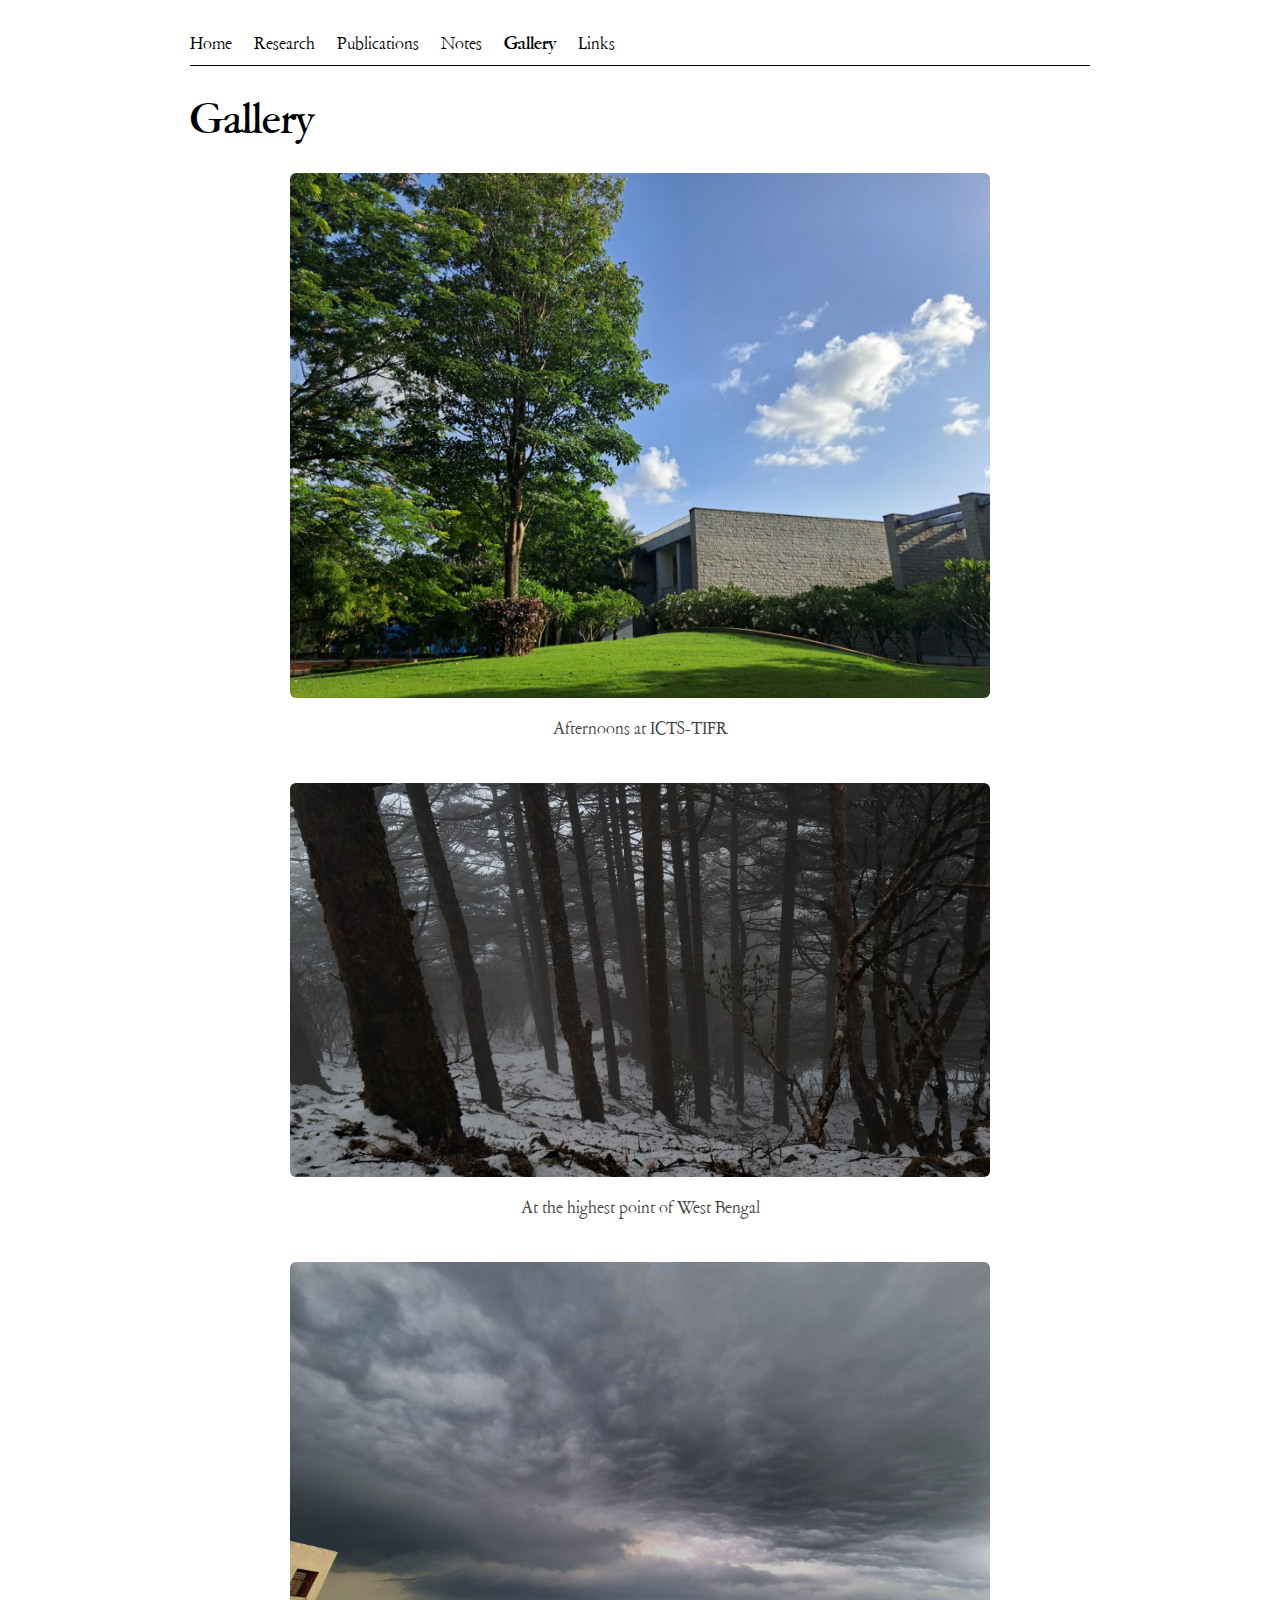
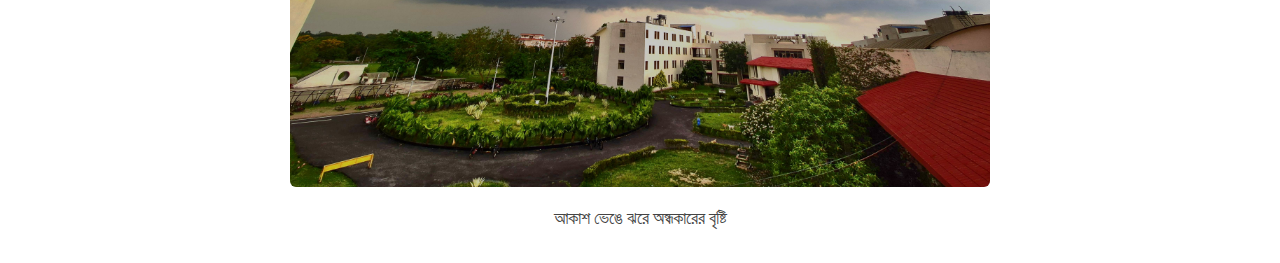
<file: gallery.html>
<!doctype html>
<html lang="en">
<head>
  <meta charset="utf-8">
  <title>Gallery – Bikram Pal</title>
  <meta name="viewport" content="width=device-width, initial-scale=1">
  <link rel="stylesheet" href="css/style.css">
</head>

<body>
<div class="page">

  <p class="nav">
    <a href="index.html">Home</a>
    <a href="research.html">Research</a>
    <a href="publications.html">Publications</a>
    <a href="notes.html">Notes</a>
    <a href="gallery.html" class="current">Gallery</a>
    <a href="links.html">Links</a>
  </p>

 <h1>Gallery</h1>

<div class="gallery-vertical">

  <figure>
    <img src="images/ictsgreen.jpeg" alt="ICTS">
    <figcaption>Afternoons at ICTS-TIFR</figcaption>
  </figure>

  <figure>
    <img src="images/sandakphu.jpeg" alt="Sandakphu">
    <figcaption>At the highest point of West Bengal</figcaption>
  </figure>

  <figure>
    <img src="images/iiserkafterashawoer.jpeg" alt="IISER">
    <figcaption>আকাশ ভেঙে ঝরে অন্ধকারের বৃষ্টি</figcaption>
  </figure>

</div>
  
    
</div>
</body>
</html>
</file>
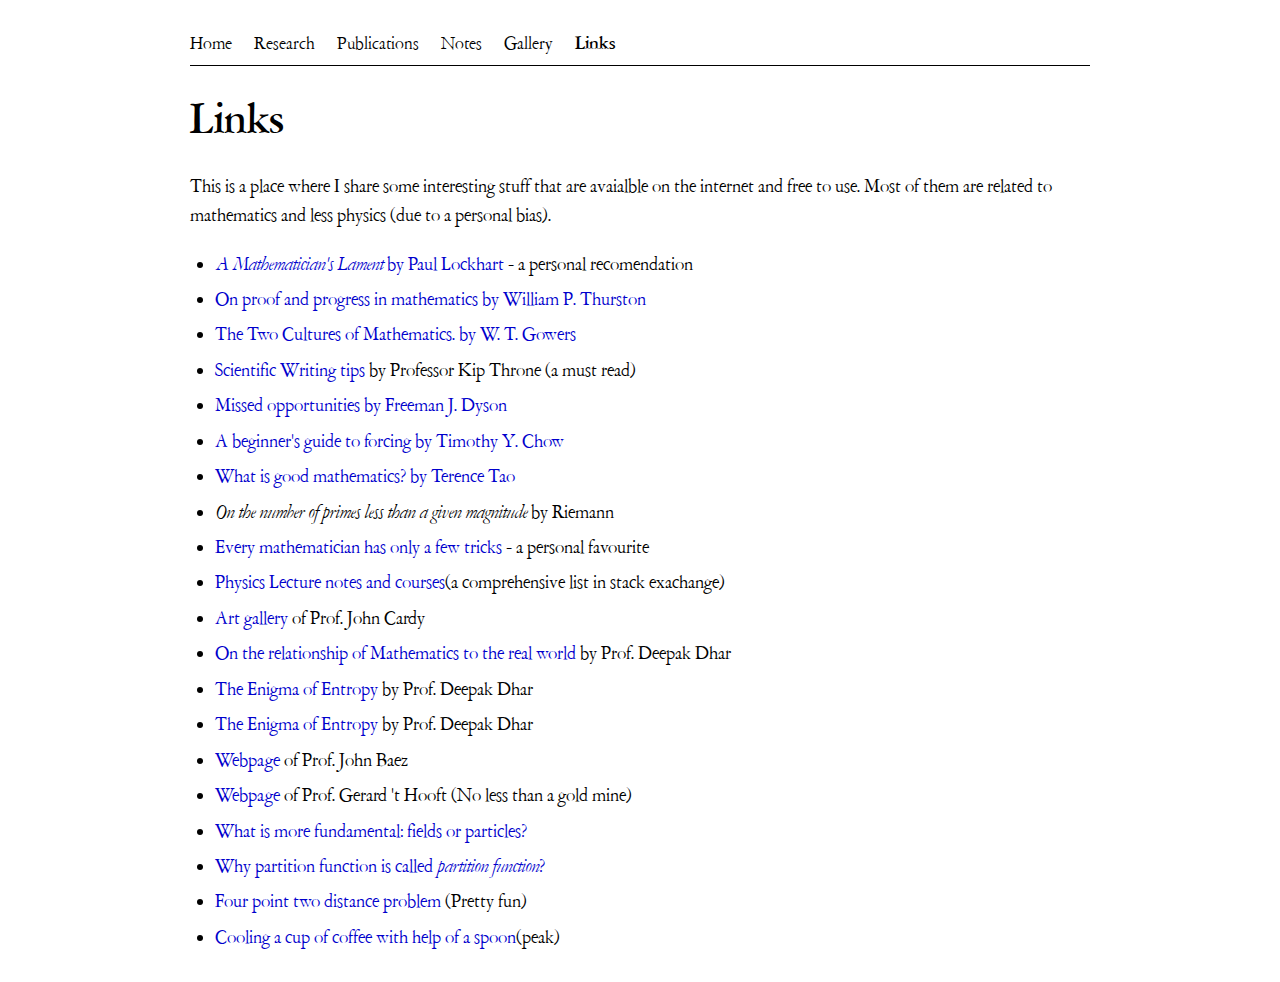
<file: links.html>
<!doctype html>
<html lang="en">
<head>
  <meta charset="utf-8">
  <title>Links – Bikram Pal</title>
  <meta name="viewport" content="width=device-width, initial-scale=1">
  <link rel="stylesheet" href="css/style.css">
</head>

<body>
<div class="page">

  <p class="nav">
    <a href="index.html">Home</a>
    <a href="research.html">Research</a>
    <a href="publications.html">Publications</a>
    <a href="notes.html">Notes</a>
    <a href="gallery.html">Gallery</a>
    <a href="links.html" class="current">Links</a>
  </p>

  <h1>Links</h1>
  <p>
     This is a place where I share some interesting stuff that are avaialble on the internet and free to use. Most of them are related to mathematics and less physics (due to a personal bias).
  </p>
  <ul>
    <li><a href="https://worrydream.com/refs/Lockhart_2002_-_A_Mathematician's_Lament.pdf" target="_blank"><em>A Mathematician's Lament</em> by Paul Lockhart</a> - a personal recomendation</li>
    <li><a href="https://arxiv.org/abs/math/9404236" target="_blank">On proof and progress in mathematics
 by William P. Thurston</a></li>
    <li><a href="https://www.dpmms.cam.ac.uk/%7Ewtg10/2cultures.pdf" target="_blank">The Two Cultures of Mathematics. by W. T. Gowers</a></li>
    <li><a href="https://www.its.caltech.edu/~kip/index.html/KipTechWritingTips.pdf" target="_blank">Scientific Writing tips</a> by Professor Kip Throne (a must read)</li>
    <li><a href="https://projecteuclid.org/journals/bulletin-of-the-american-mathematical-society-new-series/volume-78/issue-5/Missed-opportunities/bams/1183533964.full" target="_blank">Missed opportunities by Freeman J. Dyson
</a></li>
    <li><a href="https://arxiv.org/abs/0712.1320" target="_blank">A beginner's guide to forcing
 by Timothy Y. Chow
</a></li>
    <li><a href="https://arxiv.org/abs/math/0702396" target="_blank">What is good mathematics?
 by Terence Tao</a></li>
    <li><em>On the number of primes less than a given magnitude</em> by Riemann</li>
    <li><a href="https://mathoverflow.net/questions/363119/every-mathematician-has-only-a-few-tricks" target="_blank">Every mathematician has only a few tricks
</a> - a personal favourite</li>
    <li><a href="https://physics.stackexchange.com/questions/101187/best-sets-of-physics-lecture-notes-and-articles" target="_blank">Physics Lecture notes and courses</a>(a comprehensive list in stack exachange)</li>
    <li><a href="https://www.johncardy.com/artwork" target="_blank">Art gallery</a> of Prof. John Cardy</li>
    <li><a href="https://arxiv.org/abs/1709.03087" target="_blank">On the relationship of Mathematics to the real world
</a> by Prof. Deepak Dhar</li>
    <li><a href="https://arxiv.org/abs/1301.1892" target="_blank">The Enigma of Entropy</a> by Prof. Deepak Dhar</li>
    <li><a href="https://arxiv.org/abs/1301.1892" target="_blank">The Enigma of Entropy</a> by Prof. Deepak Dhar</li>
    <li><a href="https://math.ucr.edu/home/baez/" target="_blank">Webpage</a> of Prof. John Baez</li>
    <li><a href="https://webspace.science.uu.nl/~hooft101/" target="_blank">Webpage</a> of Prof. Gerard 't Hooft (No less than a gold mine)</li>
    <li><a href="https://physics.stackexchange.com/questions/122570/what-is-more-fundamental-fields-or-particles" target="_blank">What is more fundamental: fields or particles?</a></li>
    <li><a href="https://physics.stackexchange.com/questions/37617/why-is-the-partition-function-called-partition-function" target="_blank">Why partition function is called <em>partition function</em>?</a></li>
    <li><a href="https://www.solipsys.co.uk/new/TheFourPointsPuzzle.html?FourPointsTwoDistancesProof" target="_blank">Four point two distance problem</a> (Pretty fun)</li>
    <li><a href="https://physics.stackexchange.com/questions/5265/cooling-a-cup-of-coffee-with-help-of-a-spoon" target="_blank">Cooling a cup of coffee with help of a spoon</a>(peak)</li>
   </ul>






</div>
</body>
</html>
</file>
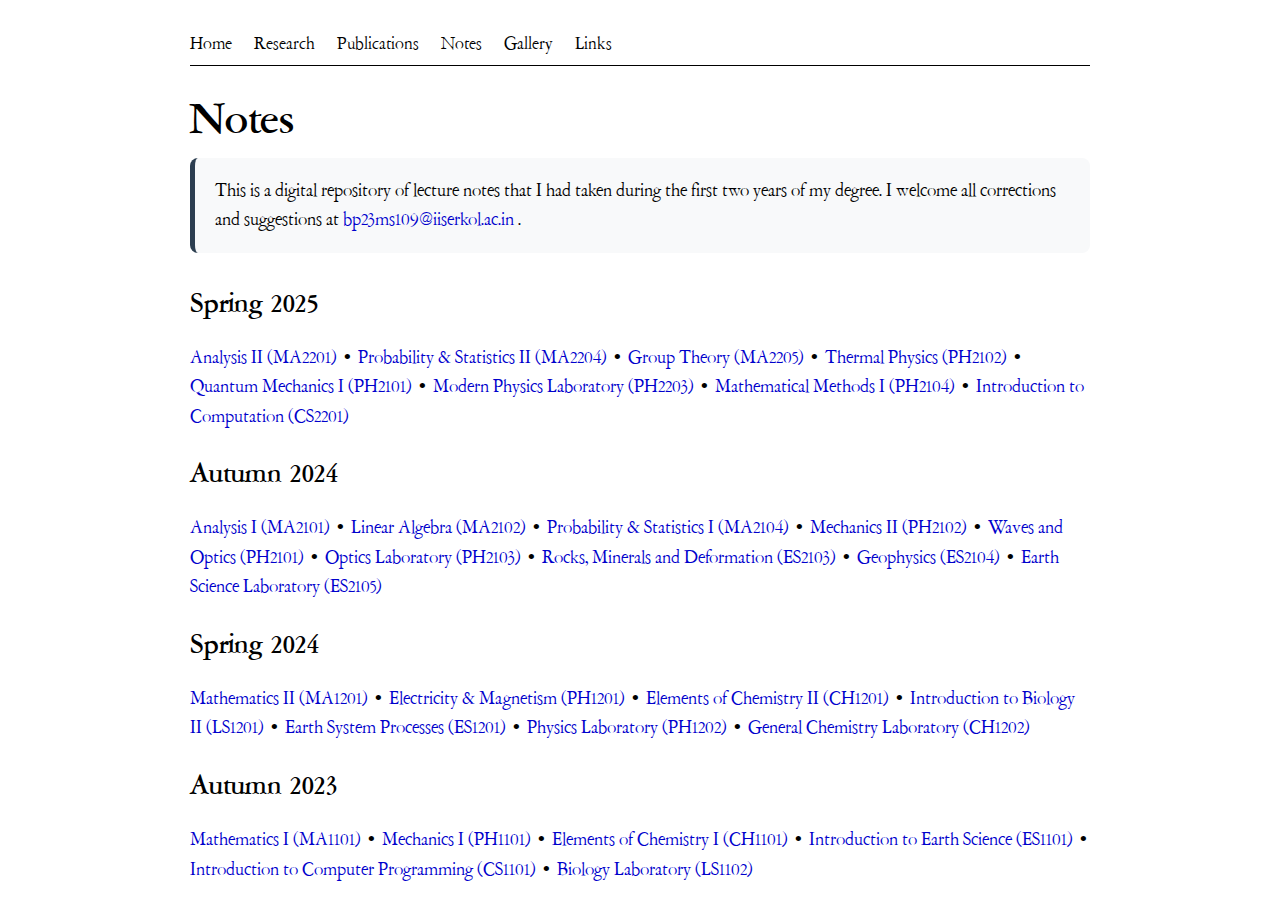
<file: notes.html>
<!doctype html>
<html lang="en">
<head>
  <meta charset="utf-8">
  <title>Notes – Bikram Pal</title>
  <meta name="viewport" content="width=device-width, initial-scale=1">
  <link rel="stylesheet" href="css/style.css">
</head>

<body>
<div class="page">
<p class="nav">
  <a href="home.html">Home</a>
  <a href="research.html">Research</a>
  <a href="publications.html">Publications</a>
  <a href="notes.html">Notes</a>
  <a href="gallery.html">Gallery</a>
  <a href="links.html">Links</a>
</p>

  
  <h1>Notes</h1>

  <div style="
    background: #f8f9fa;
    padding: 18px 20px;
    border-radius: 8px;
    border-left: 5px solid #2c3e50;
    margin-bottom: 30px;
  ">
    This is a digital repository of lecture notes that I had taken during the first two years of my degree. I welcome all corrections and suggestions at
    <a href="mailto:bp23ms109@iiserkol.ac.in">
      bp23ms109@iiserkol.ac.in
    </a>.
  </div>

  <h2>Spring 2025</h2>
  <p>
    <a href="https://drive.google.com/drive/folders/10iR_SCkcXwT9qvVV-LE9MW9bpGYHcZgj?usp=sharing">Analysis II (MA2201)</a> •
    <a href="https://drive.google.com/drive/folders/1EhSjttDvrQyMLVEu_80380uIc5XfjCxR?usp=sharing">Probability &amp; Statistics II (MA2204)</a> •
    <a href="https://drive.google.com/drive/folders/1tuRwkce1NBIRsIwW1n94Tjt7mYuoRLt_?usp=sharing">Group Theory (MA2205)</a> •
    <a href="https://drive.google.com/drive/folders/10YU_Td6mhKiVTQFp3IQh6ycwpFbfCEyq?usp=sharing">Thermal Physics (PH2102)</a> •
    <a href="https://drive.google.com/drive/folders/1ULGP2Lnfu26DSt5RMXBWgvQdXIbHQ9_x?usp=sharing">Quantum Mechanics I (PH2101)</a> •
    <a href="https://drive.google.com/drive/folders/14bJi69F90WcM6Rv25i63rqxCl6qf4sG_?usp=sharing">Modern Physics Laboratory (PH2203)</a> •
    <a href="https://drive.google.com/drive/folders/1iCpmDCPDL092Uhq7S1Lir3g1PxuKlGsE?usp=sharing">Mathematical Methods I (PH2104)</a> •
    <a href="https://drive.google.com/drive/folders/1tVtp3q0DC8btS5DD2I5gPAOwgYZfglQ5?usp=sharing">Introduction to Computation (CS2201)</a>
  </p>

  <h2>Autumn 2024</h2>
  <p>
    <a href="https://drive.google.com/drive/folders/1m5_ARL8ecJ52x7zaVYvMmheYP8uv3COR">Analysis I (MA2101)</a> •
    <a href="https://drive.google.com/drive/folders/1Ns-66m5lnFXqliT88A4-hDCQ6dAjqZLJ">Linear Algebra (MA2102)</a> •
    <a href="https://drive.google.com/drive/folders/1VaF9YpoQ1hbnMks0hiBdUgGjKQFHo-Wa">Probability &amp; Statistics I (MA2104)</a> •
    <a href="https://drive.google.com/drive/folders/1Aw5GN5v7mjwCoSBZ6v2Rdd57_lIKZaUA">Mechanics II (PH2102)</a> •
    <a href="https://drive.google.com/drive/folders/1276jVq4zaf8PuWV62qHYS8GkGKUEMycN">Waves and Optics (PH2101)</a> •
    <a href="https://drive.google.com/drive/folders/1W6xm1qizAZsyaA5qDButJZRI7GEH7ZkC">Optics Laboratory (PH2103)</a> •
    <a href="https://drive.google.com/drive/folders/1RfCXDLgLYNoKAB8mBaQ9xnngb2XDdWWl">Rocks, Minerals and Deformation (ES2103)</a> •
    <a href="https://drive.google.com/drive/folders/148YyVu_-A9MxzR6YJyZs1W876_ke69iq">Geophysics (ES2104)</a> •
    <a href="https://drive.google.com/drive/folders/1YJfhtnoZXeouJV53wXLlItPue3nnONMu">Earth Science Laboratory (ES2105)</a>
  </p>

  <h2>Spring 2024</h2>
  <p>
    <a href="https://drive.google.com/drive/folders/10cHbWbHLj9m_y8FpXQVgpWIqeBzbc1Xu">Mathematics II (MA1201)</a> •
    <a href="https://drive.google.com/drive/folders/1WRIUW2GOx4vfRcNAaiIiREbdnUq7OGs4">Electricity &amp; Magnetism (PH1201)</a> •
    <a href="https://drive.google.com/drive/folders/11n57auoACADCcOXRyTz8xc9omRlCwzbn">Elements of Chemistry II (CH1201)</a> •
    <a href="https://drive.google.com/drive/folders/1g-Zl0vPAbgAtJEujpqkqYeaoMK7sK9JI">Introduction to Biology II (LS1201)</a> •
    <a href="https://drive.google.com/drive/folders/16BZ08Ks9u6alJurojvarLo59-TxtClKq">Earth System Processes (ES1201)</a> •
    <a href="https://drive.google.com/drive/folders/1ET1N2ypuJ5eQ49ZC4GNow3pedEuiLqtG">Physics Laboratory (PH1202)</a> •
    <a href="https://drive.google.com/drive/folders/1gM9KzYv6hGdJdI8K3cYF_edyFqP7tAoY">General Chemistry Laboratory (CH1202)</a>
  </p>

  <h2>Autumn 2023</h2>
  <p>
    <a href="https://drive.google.com/drive/folders/1p9FjYAE3mz1ztGbXZuQh7uhfKM5FocQK">Mathematics I (MA1101)</a> •
    <a href="https://drive.google.com/file/d/1iC20Of9U_2WghIA4pWhtpBcjvcZlbFO8/view">Mechanics I (PH1101)</a> •
    <a href="https://drive.google.com/drive/folders/1-TN9xT45rsA_EG162jx7RLCHWNiiRjhY">Elements of Chemistry I (CH1101)</a> •
    <a href="https://drive.google.com/drive/folders/1uygYL7FIpQjQb5Zf9PIdkgwxryFYzwE3">Introduction to Earth Science (ES1101)</a> •
    <a href="https://drive.google.com/drive/folders/1ePit6zFvrVvcex6U2VPjRh7NjSG9rBsr">Introduction to Computer Programming (CS1101)</a> •
    <a href="https://drive.google.com/drive/folders/189gixGMcDeCdzRwBVE3YFffqjn9o-TUX">Biology Laboratory (LS1102)</a>
  </p>

</div>
</body>
</html>
</file>
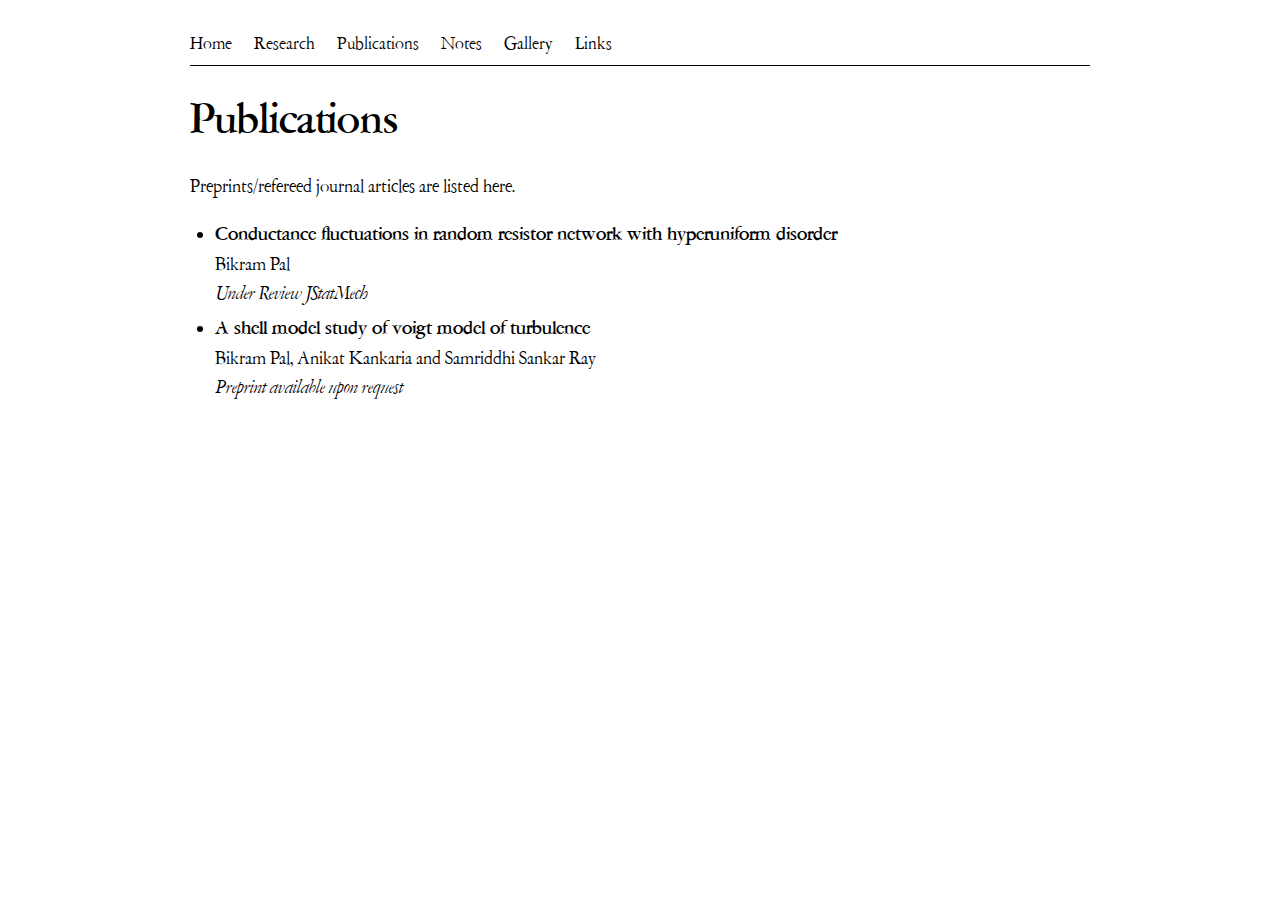
<file: publications.html>
<!doctype html>
<html lang="en">
<head>
  <meta charset="utf-8">
  <title>Publications – Bikram Pal</title>
  <link rel="stylesheet" href="css/style.css">
</head>

<body>
<div class="page">

<p class="nav">
  <a href="index.html">Home</a>
  <a href="research.html">Research</a>
  <a href="publications.html">Publications</a>
  <a href="notes.html">Notes</a>
  <a href="gallery.html">Gallery</a>
  <a href="links.html">Links</a>
</p>

<h1>Publications</h1>

<p>Preprints/refereed journal articles are listed here.</p>

<ul>
  <li>
    <strong>Conductance fluctuations in random resistor network with hyperuniform disorder</strong><br>
    Bikram Pal<br>
    <em>Under Review JStatMech</em>
  </li>
  <li>
    <strong>A shell model study of voigt model of turbulence</strong><br>
    Bikram Pal, Anikat Kankaria and Samriddhi Sankar Ray<br>
    <em>Preprint available upon request</em>
  </li>
</ul>

</div>
</body>
</html>
</file>
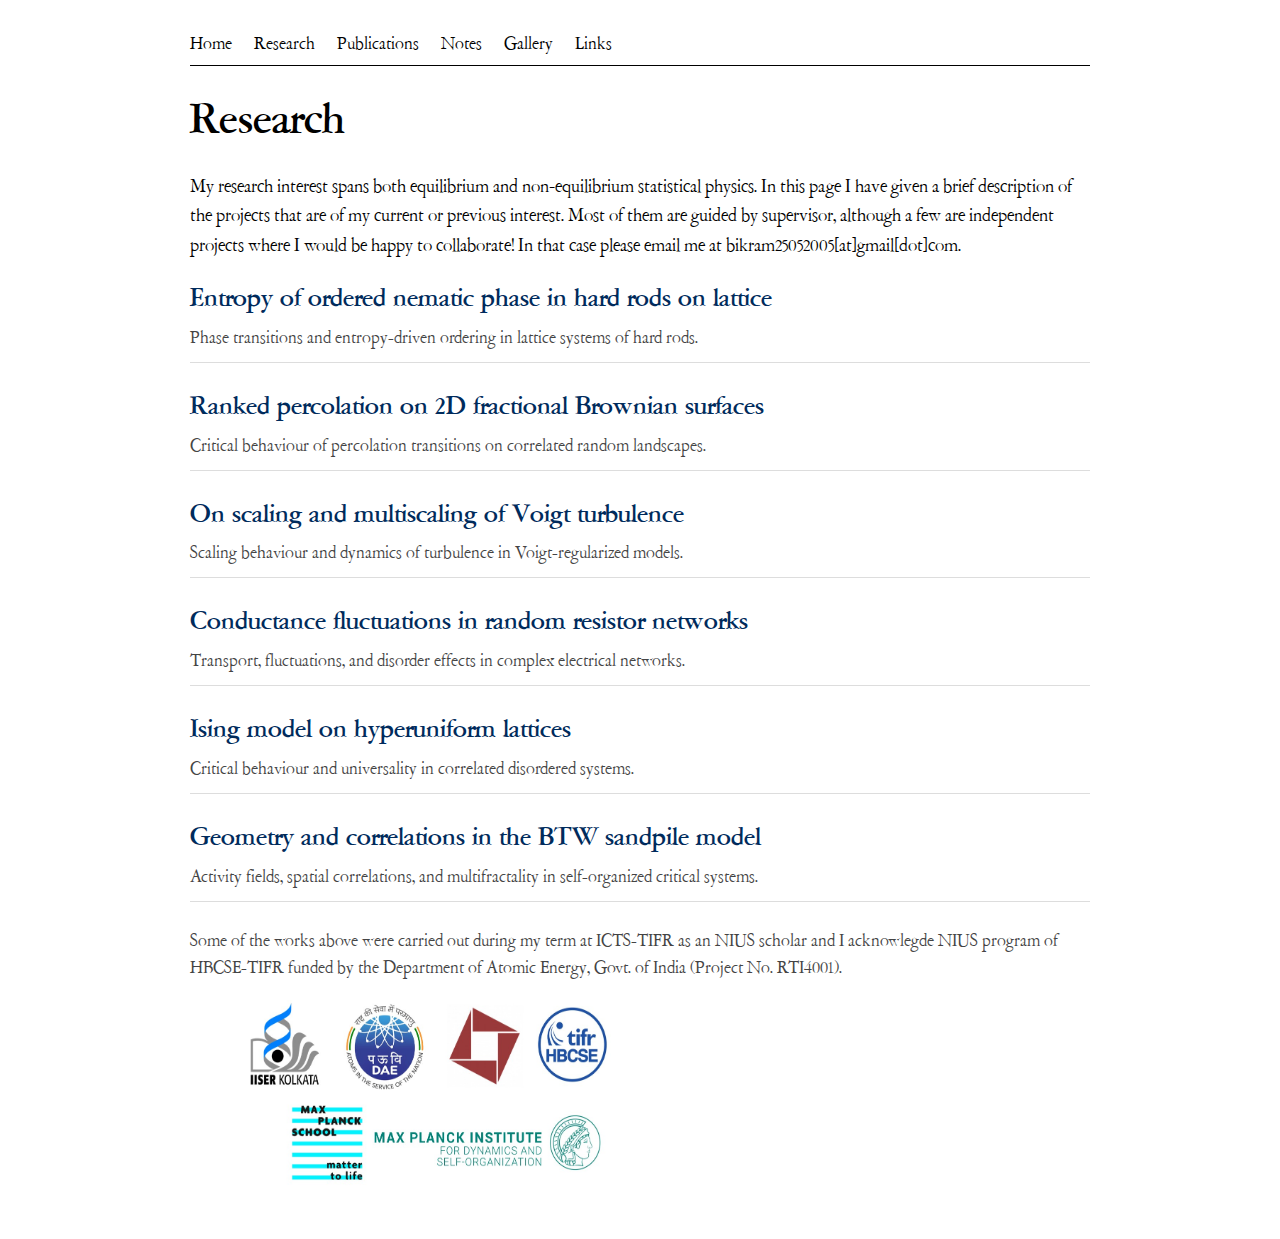
<file: research.html>
<!doctype html>
<html lang="en">
<head>
  <meta charset="utf-8">
  <title>Research – Bikram Pal</title>
  <link rel="stylesheet" href="css/style.css">
</head>

<body>
<div class="page">

<p class="nav">
  <a href="index.html">Home</a>
  <a href="research.html">Research</a>
  <a href="publications.html">Publications</a>
  <a href="notes.html">Notes</a>
  <a href="gallery.html">Gallery</a>
  <a href="links.html">Links</a>
</p>

<h1>Research</h1>

<p>
  My research interest spans both equilibrium and non-equilibrium statistical physics. In this page I have given a brief description of the projects that
  are of my current or previous interest. Most of them are guided by supervisor, although a few
  are independent projects where I would be happy to collaborate! In that case please email me at bikram25052005[at]gmail[dot]com.
</p>

<div class="research-list">

  <div class="research-item">
    <h3><a href="projects/hard_rods.html">
      Entropy of ordered nematic phase in hard rods on lattice
    </a></h3>
    <p>Phase transitions and entropy-driven ordering in lattice systems of hard rods.</p>
  </div>

  <div class="research-item">
    <h3><a href="projects/fbm_percolation.html">
      Ranked percolation on 2D fractional Brownian surfaces
    </a></h3>
    <p>Critical behaviour of percolation transitions on correlated random landscapes.</p>
  </div>

  <div class="research-item">
    <h3><a href="projects/voigt_turbulence.html">
      On scaling and multiscaling of Voigt turbulence
    </a></h3>
    <p>Scaling behaviour and dynamics of turbulence in Voigt-regularized models.</p>
  </div>

  <div class="research-item">
    <h3><a href="projects/resistor_networks.html">
      Conductance fluctuations in random resistor networks
    </a></h3>
    <p>Transport, fluctuations, and disorder effects in complex electrical networks.</p>
  </div>

  <div class="research-item">
    <h3><a href="projects/ising_hyperuniformity.html">
      Ising model on hyperuniform lattices
    </a></h3>
    <p>Critical behaviour and universality in correlated disordered systems.</p>
  </div>

  <div class="research-item">
    <h3><a href="projects/btw_sandpile.html">
      Geometry and correlations in the BTW sandpile model
    </a></h3>
    <p>Activity fields, spatial correlations, and multifractality in self-organized critical systems.</p>
  </div>

</div>

<p class="funding">
  Some of the works above were carried out during my term at ICTS-TIFR as an NIUS scholar and I acknowlegde
  NIUS program of HBCSE-TIFR funded by the Department of Atomic Energy, Govt. of India (Project No. RTI4001).
</p>

 <figure>
    <img src="images/collab.jpg" alt="supporting institute" style="width: 400px; height:200px;">
 </figure>
 



</div>
</body>
</html>
</file>
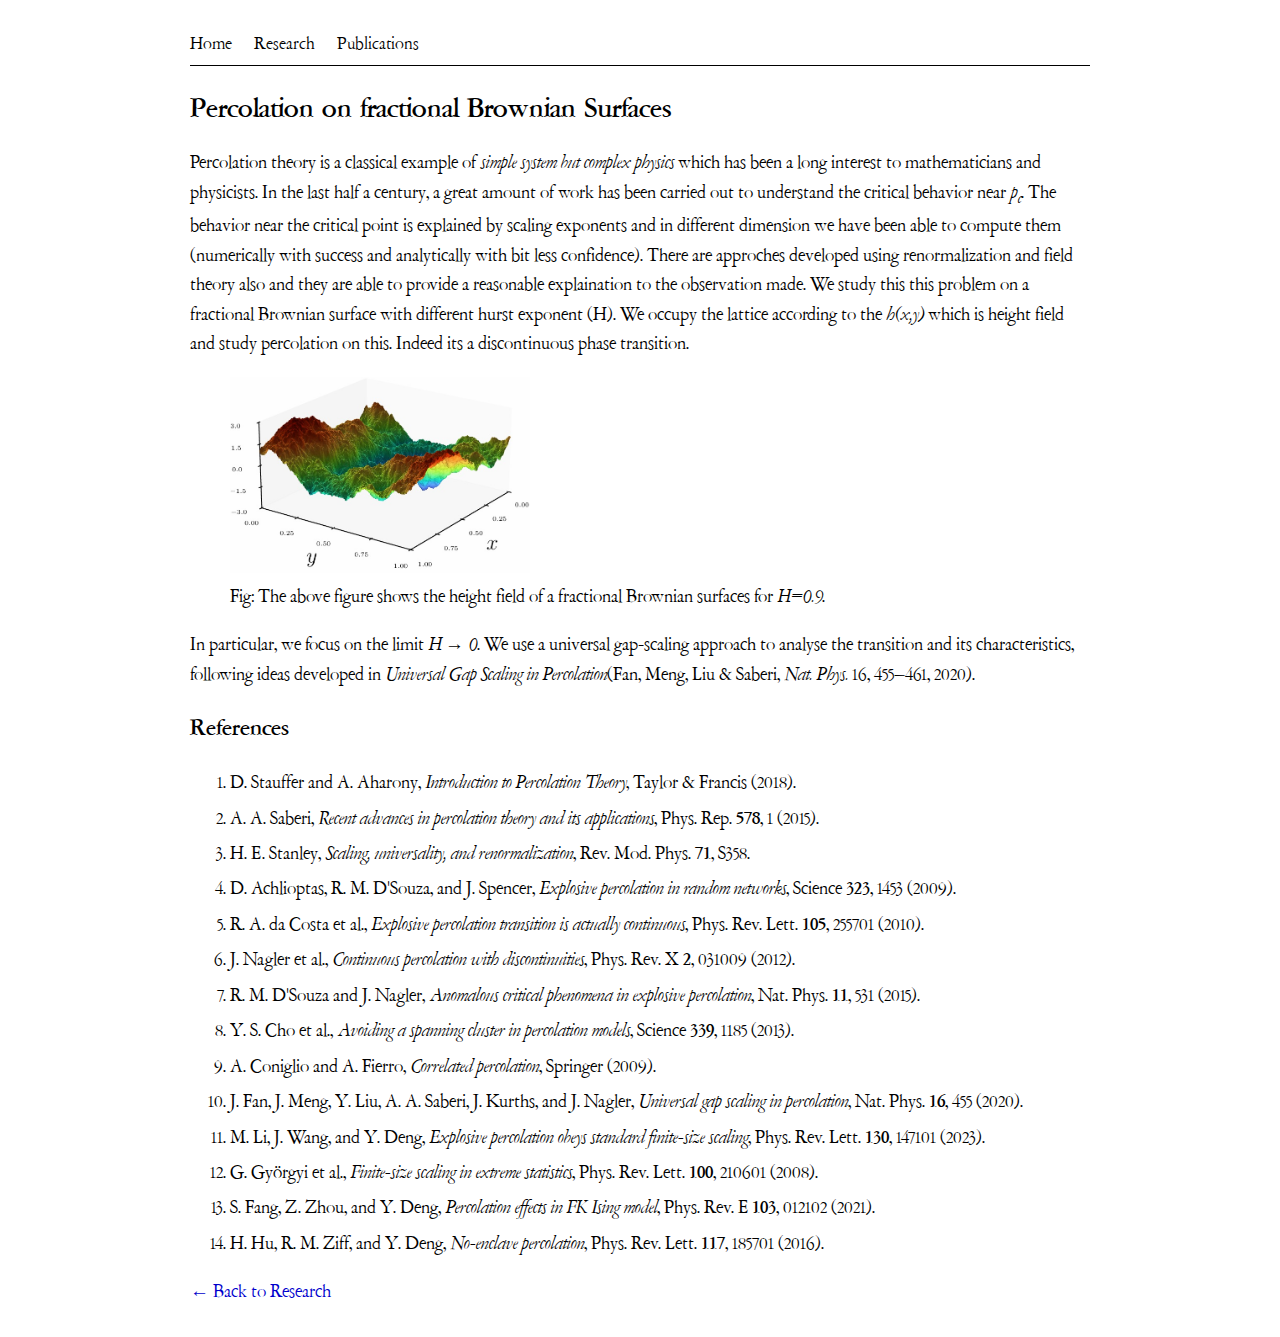
<file: projects/fbm_percolation.html>
<!doctype html>
<html lang="en">
<head>
  <meta charset="utf-8">
  <title>fBm percolation– Bikram Pal</title>
  <link rel="stylesheet" href="../css/style.css">
</head>

<body>
<div class="page">

<p class="nav">
  <a href="../index.html">Home</a>
  <a href="../research.html">Research</a>
  <a href="../publications.html">Publications</a>
</p>

<h2>Percolation on fractional Brownian Surfaces</h2>

<p>
    Percolation theory is a classical example of <em>simple system but complex physics</em> which has been a long interest to mathematicians and physicists.
    In the last half a century, a great amount of work has been carried out to understand the critical behavior near <em>p<sub>c</em>. The behavior near the
    critical point is explained by scaling exponents and in different dimension we have been able to compute them (numerically with success and analytically with
    bit less confidence). There are approches developed using renormalization and field theory also and they are able to provide a reasonable explaination to the 
    observation made. We study this this problem on a fractional Brownian surface with different hurst exponent (H). We occupy the lattice according to the <em>h(x,y)</em>
    which is height field and study percolation on this. Indeed its a discontinuous phase transition.
</p>

<div class="research-figure">
  <figure>
    <img src="../images/fbm.jpeg" alt="fBm Surfaces">
    <figcaption>
      Fig: The above figure shows the height field of a fractional Brownian surfaces for <em>H=0.9</em>.
    </figcaption>
  </figure>
</div>
   <p>
       In particular, we focus on the limit <em>H → 0</em>. We use a universal gap-scaling approach to analyse the transition and its characteristics, following ideas
       developed in <em>Universal Gap Scaling in Percolation</em>(Fan, Meng, Liu &amp; Saberi, <em>Nat. Phys.</em> 16, 455–461, 2020). 
  </p>
 

<h3>References</h3>

<ol class="references">
  <li>
    D. Stauffer and A. Aharony,
    <em>Introduction to Percolation Theory</em>,
    Taylor & Francis (2018).
  </li>

  <li>
    A. A. Saberi,
    <em>Recent advances in percolation theory and its applications</em>,
    Phys. Rep. <strong>578</strong>, 1 (2015).
  </li>

  <li>
    H. E. Stanley,
    <em>Scaling, universality, and renormalization</em>,
    Rev. Mod. Phys. <strong>71</strong>, S358.
  </li>

  <li>
    D. Achlioptas, R. M. D'Souza, and J. Spencer,
    <em>Explosive percolation in random networks</em>,
    Science <strong>323</strong>, 1453 (2009).
  </li>

  <li>
    R. A. da Costa et al.,
    <em>Explosive percolation transition is actually continuous</em>,
    Phys. Rev. Lett. <strong>105</strong>, 255701 (2010).
  </li>

  <li>
    J. Nagler et al.,
    <em>Continuous percolation with discontinuities</em>,
    Phys. Rev. X <strong>2</strong>, 031009 (2012).
  </li>

  <li>
    R. M. D'Souza and J. Nagler,
    <em>Anomalous critical phenomena in explosive percolation</em>,
    Nat. Phys. <strong>11</strong>, 531 (2015).
  </li>

  <li>
    Y. S. Cho et al.,
    <em>Avoiding a spanning cluster in percolation models</em>,
    Science <strong>339</strong>, 1185 (2013).
  </li>

  <li>
    A. Coniglio and A. Fierro,
    <em>Correlated percolation</em>,
    Springer (2009).
  </li>

  <li>
    J. Fan, J. Meng, Y. Liu, A. A. Saberi, J. Kurths, and J. Nagler,
    <em>Universal gap scaling in percolation</em>,
    Nat. Phys. <strong>16</strong>, 455 (2020).
  </li>

  <li>
    M. Li, J. Wang, and Y. Deng,
    <em>Explosive percolation obeys standard finite-size scaling</em>,
    Phys. Rev. Lett. <strong>130</strong>, 147101 (2023).
  </li>

  <li>
    G. Györgyi et al.,
    <em>Finite-size scaling in extreme statistics</em>,
    Phys. Rev. Lett. <strong>100</strong>, 210601 (2008).
  </li>

  <li>
    S. Fang, Z. Zhou, and Y. Deng,
    <em>Percolation effects in FK Ising model</em>,
    Phys. Rev. E <strong>103</strong>, 012102 (2021).
  </li>

  <li>
    H. Hu, R. M. Ziff, and Y. Deng,
    <em>No-enclave percolation</em>,
    Phys. Rev. Lett. <strong>117</strong>, 185701 (2016).
  </li>

</ol>

<p><a href="../research.html">← Back to Research</a></p>

</div>
</body>
</html>
</file>
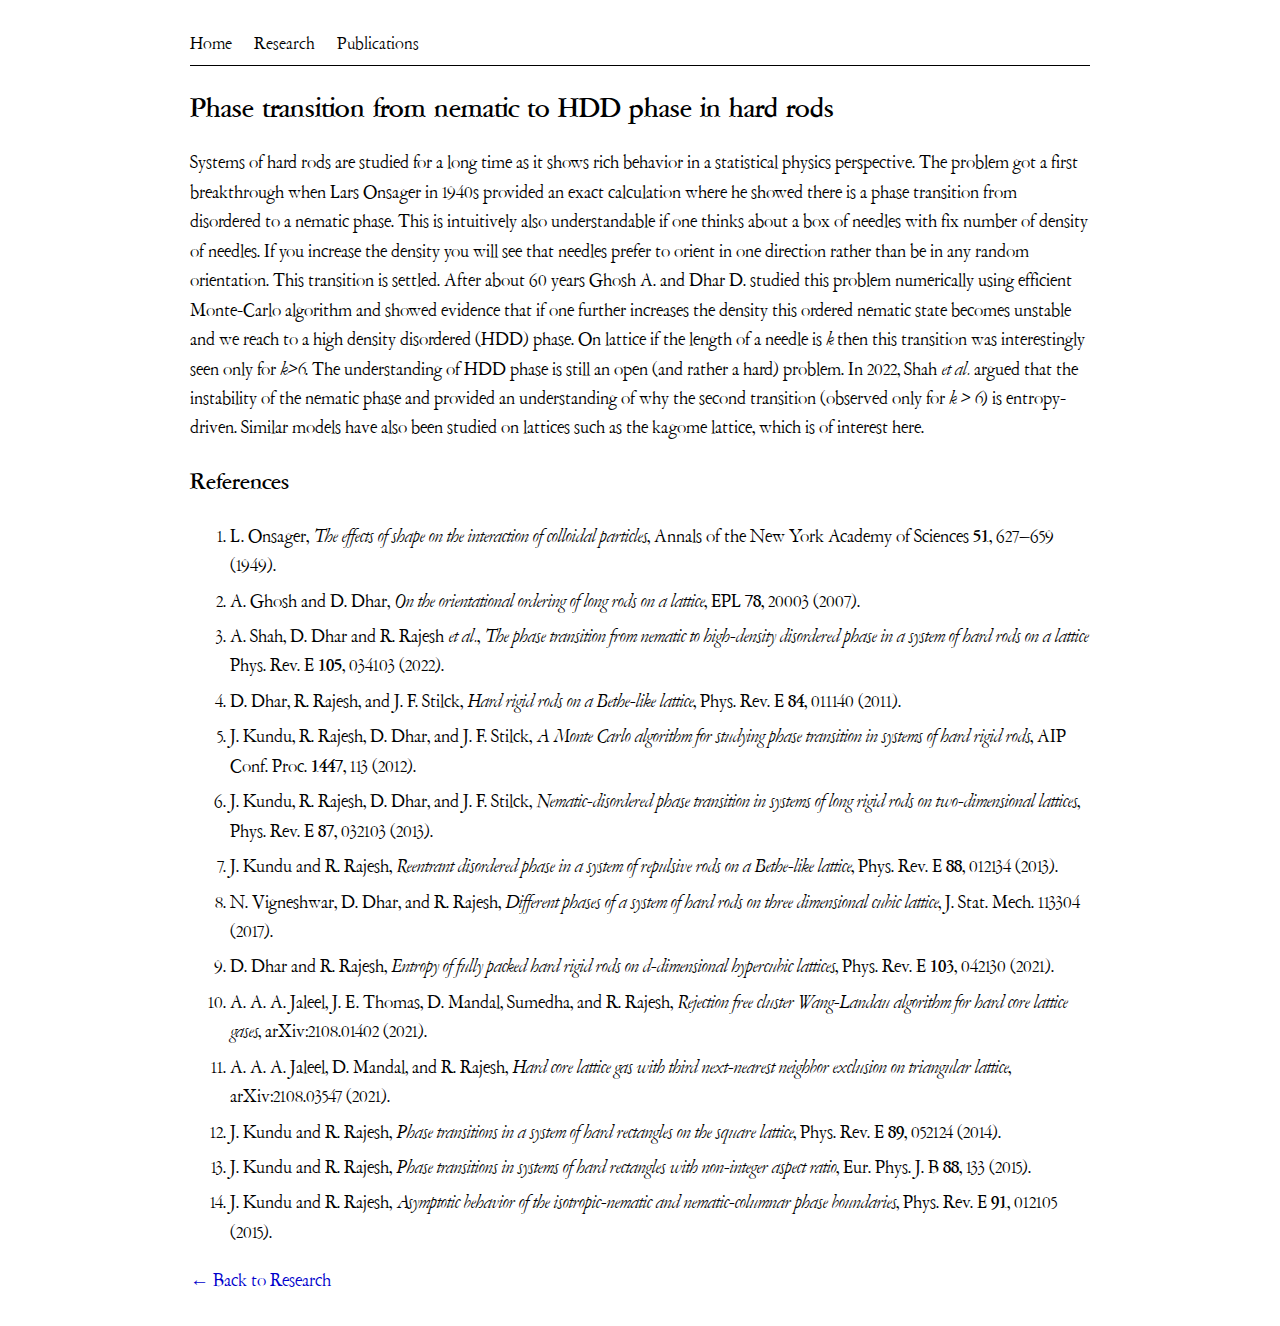
<file: projects/hard_rods.html>
<!doctype html>
<html lang="en">
<head>
  <meta charset="utf-8">
  <title>Hard Rods – Bikram Pal</title>
  <link rel="stylesheet" href="../css/style.css">
</head>

<body>
<div class="page">

<p class="nav">
  <a href="../index.html">Home</a>
  <a href="../research.html">Research</a>
  <a href="../publications.html">Publications</a>
</p>

<h2>Phase transition from nematic to HDD phase in hard rods</h2>

<p>
    Systems of hard rods are studied for a long time as it shows rich behavior in
    a statistical physics perspective. The problem got a first breakthrough when Lars Onsager
    in 1940s provided an exact calculation where he showed there is a phase transition
    from disordered to a nematic phase. This is intuitively also understandable if one thinks
    about a box of needles with fix number of density of needles. If you increase the density
    you will see that needles prefer to orient in one direction rather than be in any random orientation.
    This transition is settled. After about 60 years Ghosh A. and Dhar D. studied this problem numerically
    using efficient Monte-Carlo algorithm and showed evidence that if one further increases the density
    this ordered nematic state becomes unstable and we reach to a high density disordered (HDD)
    phase. On lattice if the length of a needle is <em>k</em> then this transition was interestingly seen
    only for <em>k>6</em>. The understanding of HDD phase is still an open (and rather a hard) problem.
    In 2022, Shah <em>et al.</em> argued that the instability of the nematic phase and provided an understanding
    of why the second transition (observed only for <em>k &gt; 6</em>) is entropy-driven. Similar models have also
    been studied on lattices such as the kagome lattice, which is of interest here.
</p>


<h3>References</h3>

<ol class="references">
  <li>
    L. Onsager, <em>The effects of shape on the interaction of colloidal particles</em>,
    Annals of the New York Academy of Sciences <strong>51</strong>, 627–659 (1949).
  </li>

  <li>
    A. Ghosh and D. Dhar, <em>On the orientational ordering of long rods on a lattice</em>,
    EPL <strong>78</strong>, 20003 (2007).
  </li>

  <li>
    A. Shah, D. Dhar and R. Rajesh <em>et al.</em>, <em>The phase transition from nematic to high-density disordered phase in a system of hard rods on a lattice</em>
    Phys. Rev. E <strong>105</strong>, 034103 (2022).
  </li>
    
     <li>
    D. Dhar, R. Rajesh, and J. F. Stilck,
    <em>Hard rigid rods on a Bethe-like lattice</em>,
    Phys. Rev. E <strong>84</strong>, 011140 (2011).
  </li>

  <li>
    J. Kundu, R. Rajesh, D. Dhar, and J. F. Stilck,
    <em>A Monte Carlo algorithm for studying phase transition in systems of hard rigid rods</em>,
    AIP Conf. Proc. <strong>1447</strong>, 113 (2012).
  </li>

  <li>
    J. Kundu, R. Rajesh, D. Dhar, and J. F. Stilck,
    <em>Nematic-disordered phase transition in systems of long rigid rods on two-dimensional lattices</em>,
    Phys. Rev. E <strong>87</strong>, 032103 (2013).
  </li>

  <li>
    J. Kundu and R. Rajesh,
    <em>Reentrant disordered phase in a system of repulsive rods on a Bethe-like lattice</em>,
    Phys. Rev. E <strong>88</strong>, 012134 (2013).
  </li>

  <li>
    N. Vigneshwar, D. Dhar, and R. Rajesh,
    <em>Different phases of a system of hard rods on three dimensional cubic lattice</em>,
    J. Stat. Mech. 113304 (2017).
  </li>

  <li>
    D. Dhar and R. Rajesh,
    <em>Entropy of fully packed hard rigid rods on d-dimensional hypercubic lattices</em>,
    Phys. Rev. E <strong>103</strong>, 042130 (2021).
  </li>

  <li>
    A. A. A. Jaleel, J. E. Thomas, D. Mandal, Sumedha, and R. Rajesh,
    <em>Rejection free cluster Wang-Landau algorithm for hard core lattice gases</em>,
    arXiv:2108.01402 (2021).
  </li>

  <li>
    A. A. A. Jaleel, D. Mandal, and R. Rajesh,
    <em>Hard core lattice gas with third next-nearest neighbor exclusion on triangular lattice</em>,
    arXiv:2108.03547 (2021).
  </li>

  <li>
    J. Kundu and R. Rajesh,
    <em>Phase transitions in a system of hard rectangles on the square lattice</em>,
    Phys. Rev. E <strong>89</strong>, 052124 (2014).
  </li>

  <li>
    J. Kundu and R. Rajesh,
    <em>Phase transitions in systems of hard rectangles with non-integer aspect ratio</em>,
    Eur. Phys. J. B <strong>88</strong>, 133 (2015).
  </li>

  <li>
    J. Kundu and R. Rajesh,
    <em>Asymptotic behavior of the isotropic-nematic and nematic-columnar phase boundaries</em>,
    Phys. Rev. E <strong>91</strong>, 012105 (2015).
</li>





</ol>

<p><a href="../research.html">← Back to Research</a></p>

</div>
</body>
</html>
</file>
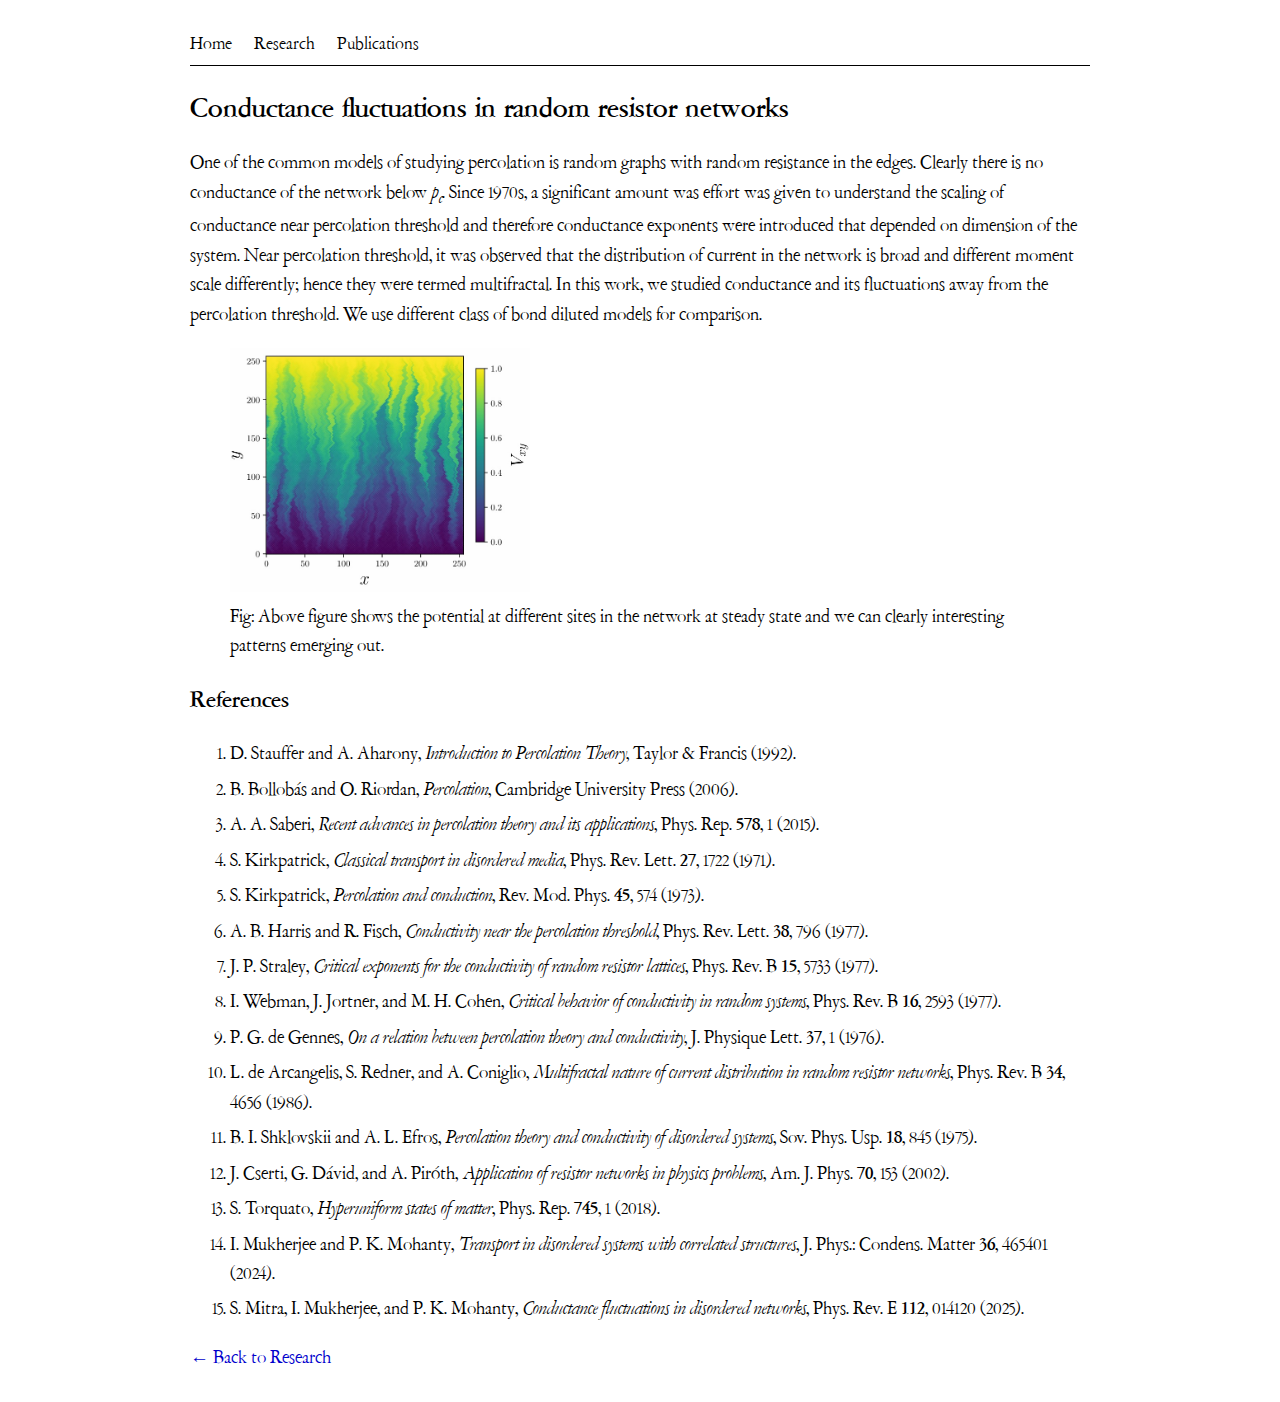
<file: projects/resistor_networks.html>
<!doctype html>
<html lang="en">
<head>
  <meta charset="utf-8">
  <title>resistor network– Bikram Pal</title>
  <link rel="stylesheet" href="../css/style.css">
</head>

<body>
<div class="page">

<p class="nav">
  <a href="../index.html">Home</a>
  <a href="../research.html">Research</a>
  <a href="../publications.html">Publications</a>
</p>

<h2>Conductance fluctuations in random resistor networks</h2>

<p>
  One of the common models of studying percolation is random graphs with random resistance in the edges. Clearly there is no conductance of the 
  network below <em>p<sub>c</em>. Since 1970s, a significant amount was effort was given to understand the scaling of conductance near percolation
  threshold and therefore conductance exponents were introduced that depended on dimension of the system. Near percolation threshold, it was observed that 
  the distribution of current in the network is broad and different moment scale differently; hence they were termed multifractal. In this work, we studied conductance
  and its fluctuations away from the percolation threshold. We use different class of bond diluted models for comparison.
</p>

<div class="research-figure">
  <figure>
    <img src="../images/potential.jpeg" alt="potential distribution">
    <figcaption>
      Fig: Above figure shows the potential at different sites in the network at steady state and we can clearly interesting patterns emerging out.
    </figcaption>
  </figure>
</div>
 

<h3>References</h3>

<ol class="references">

  <li>
    D. Stauffer and A. Aharony,
    <em>Introduction to Percolation Theory</em>,
    Taylor &amp; Francis (1992).
  </li>

  <li>
    B. Bollobás and O. Riordan,
    <em>Percolation</em>,
    Cambridge University Press (2006).
  </li>

  <li>
    A. A. Saberi,
    <em>Recent advances in percolation theory and its applications</em>,
    Phys. Rep. <strong>578</strong>, 1 (2015).
  </li>

  <li>
    S. Kirkpatrick,
    <em>Classical transport in disordered media</em>,
    Phys. Rev. Lett. <strong>27</strong>, 1722 (1971).
  </li>

  <li>
    S. Kirkpatrick,
    <em>Percolation and conduction</em>,
    Rev. Mod. Phys. <strong>45</strong>, 574 (1973).
  </li>

  <li>
    A. B. Harris and R. Fisch,
    <em>Conductivity near the percolation threshold</em>,
    Phys. Rev. Lett. <strong>38</strong>, 796 (1977).
  </li>

  <li>
    J. P. Straley,
    <em>Critical exponents for the conductivity of random resistor lattices</em>,
    Phys. Rev. B <strong>15</strong>, 5733 (1977).
  </li>

  <li>
    I. Webman, J. Jortner, and M. H. Cohen,
    <em>Critical behavior of conductivity in random systems</em>,
    Phys. Rev. B <strong>16</strong>, 2593 (1977).
  </li>

  <li>
    P. G. de Gennes,
    <em>On a relation between percolation theory and conductivity</em>,
    J. Physique Lett. <strong>37</strong>, 1 (1976).
  </li>

  <li>
    L. de Arcangelis, S. Redner, and A. Coniglio,
    <em>Multifractal nature of current distribution in random resistor networks</em>,
    Phys. Rev. B <strong>34</strong>, 4656 (1986).
  </li>

  <li>
    B. I. Shklovskii and A. L. Efros,
    <em>Percolation theory and conductivity of disordered systems</em>,
    Sov. Phys. Usp. <strong>18</strong>, 845 (1975).
  </li>

  <li>
    J. Cserti, G. Dávid, and A. Piróth,
    <em>Application of resistor networks in physics problems</em>,
    Am. J. Phys. <strong>70</strong>, 153 (2002).
  </li>

  <li>
    S. Torquato,
    <em>Hyperuniform states of matter</em>,
    Phys. Rep. <strong>745</strong>, 1 (2018).
  </li>

  <li>
    I. Mukherjee and P. K. Mohanty,
    <em>Transport in disordered systems with correlated structures</em>,
    J. Phys.: Condens. Matter <strong>36</strong>, 465401 (2024).
  </li>

  <li>
    S. Mitra, I. Mukherjee, and P. K. Mohanty,
    <em>Conductance fluctuations in disordered networks</em>,
    Phys. Rev. E <strong>112</strong>, 014120 (2025).
  </li>

</ol>
<p><a href="../research.html">← Back to Research</a></p>

</div>
</body>
</html>
</file>
<file: css/style.css>
/* ===============================
   Amsterdamer Garamont Web Fonts
   =============================== */

@font-face {
  font-family: "Amsterdamer Garamont";
  src: url("font/Amsterdamer-Garamont-Regular.ttf") format("truetype");
  font-weight: 400;
  font-style: normal;
}

@font-face {
  font-family: "Amsterdamer Garamont";
  src: url("font/Amsterdamer-Garamont-Italic.ttf") format("truetype");
  font-weight: 400;
  font-style: italic;
}

@font-face {
  font-family: "Amsterdamer Garamont";
  src: url("font/AmsterdamerGaramontBold.ttf") format("truetype");
  font-weight: 700;
  font-style: normal;
}

@font-face {
  font-family: "Amsterdamer Garamont";
  src: url("font/AmsterdamerGaramontBoldItalic.ttf") format("truetype");
  font-weight: 700;
  font-style: italic;
}

/* ===============================
   Global style
   =============================== */

body {
  font-family: "Amsterdamer Garamont", "Noto Serif Bengali", serif;
  font-size: 19px;
  line-height: 1.55;
  background: #ffffff;
  color: #000;
  margin: 0;
  padding: 0;
}

.page {
  width: 900px;
  margin: 30px auto;
}

/* ===============================
   Header layout
   =============================== */

.header-table {
  width: 100%;
  border-collapse: collapse;
}

.photo {
  width: 180px;
  vertical-align: top;
}

.photo img {
  width: 160px;
  height: auto;
}

.info {
  vertical-align: top;
  padding-left: 25px;
}

h1 {
  font-size: 2.2em;
  margin: 0 0 5px 0;
}

.position {
  font-style: italic;
  margin: 0 0 10px 0;
}

.affiliation,
.email {
  margin: 0;
}

/* ===============================
   Section styling
   =============================== */

h2 {
  font-size: 1.4em;
  margin-bottom: 8px;
}

hr {
  border: none;
  border-top: 1px solid #000;
  margin: 25px 0;
}

ul {
  padding-left: 25px;
}

li {
  margin-bottom: 6px;
}

/* ===============================
   Links (Oxford style)
   =============================== */

a {
  color: #0000cc;
  text-decoration: none;
}

a:hover {
  text-decoration: underline;
}
.position {
  margin-bottom: 0.2em;
}

.correspondence {
  margin-top: 0.2em;
}





.photo {
  width: 120px;
  vertical-align: top;
  text-align: right;
}

.photo img {
  width: 230px;
  height: auto;
}



.logo {
  width: 100px;
  vertical-align: top;
  text-align: right;
}

.logo img {
  width: 100px;
  height: auto;
}

.bengali {
  font-family: "Noto Serif Bengali", serif;
  font-size: 0.95em;
}


.info-picture {
  width: 97.5%;
  border-collapse: collapse;
}

.info-picture .image img {
  width: 200px;
  height: auto;
}


/* ===============================
   Navigation bar (academic style)
   =============================== */

.nav {
  font-size: 0.95em;
  margin-bottom: 1.2em;
  padding-bottom: 0.4em;
  border-bottom: 1px solid #000;
}

.nav a {
  color: #000;
  text-decoration: none;
  margin-right: 18px;
}

.nav a:hover {
  text-decoration: underline;
}
.nav .current {
  font-weight: bold;
}

/* ===============================
   Research paragraph with figure
   =============================== */

.research-block {
  display: flex;
  align-items: flex-start;
  gap: 30px;
  margin-bottom: 0px;
}

.research-text {
  flex: 1;
}

.research-text h2 {
  margin-top: 0;
}

.research-figure img {
  width: 300px;     /* adjust if needed */
  height: auto;
 }


/* ===============================
   Gallery grid (3-column academic)
   =============================== */

.gallery-grid {
  display: grid;
  grid-template-columns: repeat(3, 1fr);
  gap: 28px;
  margin-top: 30px;
}

.gallery-grid figure {
  margin: 0;
  text-align: center;
}

.gallery-grid img {
  width: 100%;
  height: auto;
  border: 0px solid #ccc;
  padding: 4px;
  background: #fff;
}

.gallery-grid figcaption {
  margin-top: 0px;
  font-size: 0.9em;
  color: #333;
  line-height: 1.3;
}


.research-list {
  list-style-type: none;
  padding: 0;
}

.research-list li {
  margin: 15px 0;
}

.research-list a {
  text-decoration: none;
  font-size: 1.1em;
  color: #003366;
}

.research-list a:hover {
  text-decoration: underline;
}


.research-list {
  margin-top: 20px;
}

.research-item {
  margin-bottom: 25px;
  padding-bottom: 10px;
  border-bottom: 1px solid #ddd;
}

.research-item h3 {
  margin: 0;
  font-size: 1.2em;
}

.research-item a {
  text-decoration: none;
  color: #002b5c;
}

.research-item a:hover {
  text-decoration: underline;
}

.research-item p {
  margin: 5px 0 0 0;
  font-size: 0.95em;
  color: #444;
}

.funding {
  font-size: 0.95em;
  color: #444;
  line-height: 1.5;
  margin-top: 10px;
}

.gallery-vertical {
  display: flex;
  flex-direction: column;
  align-items: center;
  gap: 40px;
  margin-top: 20px;
}

.gallery-vertical figure {
  width: 100%;
  max-width: 700px;   /* controls overall size */
  margin: 0;
}

.gallery-vertical img {
  width: 100%;
  height: auto;
  border-radius: 6px;
  object-fit: cover;
}

.gallery-vertical figcaption {
  font-size: 0.95em;
  color: #444;
  margin-top: 8px;
  text-align: center;
}

.profiles {
  display: flex;
  align-items: center;
  gap: 1cm;   /* exact spacing */
  flex-wrap: nowrap; /* prevents breaking into next line */
}

.icon {
  height: 16px;
  vertical-align: middle;
  margin-right: 6px;
}
</file>
